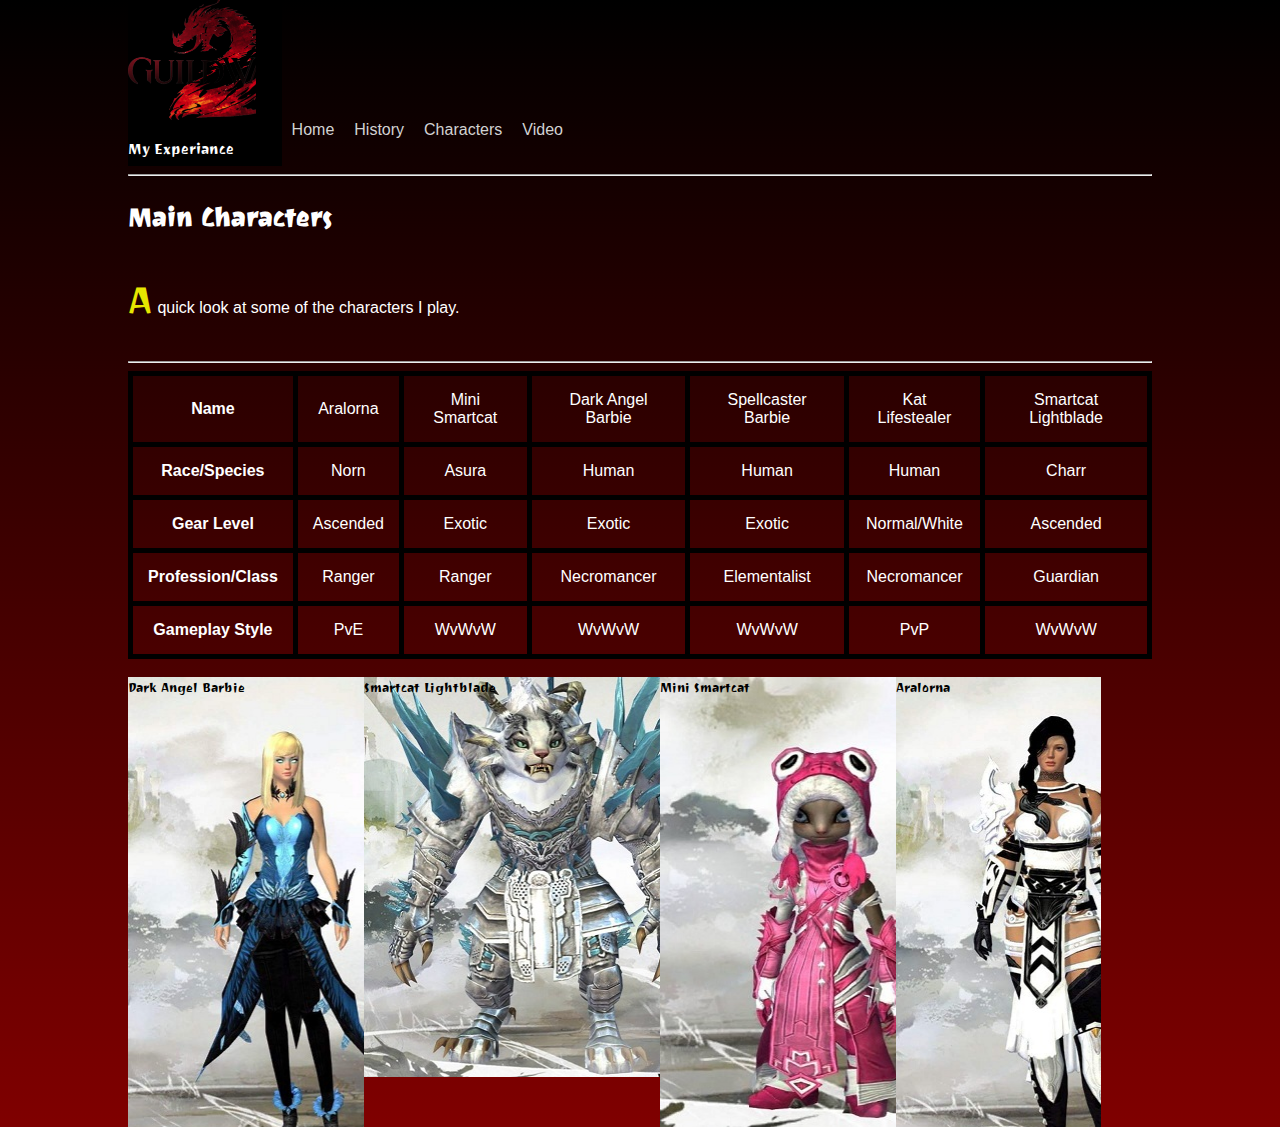
<file: html/characters.html>
<!DOCTYPE html>
<html lang="en">
<head>
<meta charset="utf-8" />
<link href="../css/assignment.css" rel="stylesheet" type="text/css">
<link href="https://fonts.googleapis.com/css?family=Ravi+Prakash" rel="stylesheet">
<title>Assignment</title>
</head>
<body>
<div class="container">
<header>
<div class="logo"><div class="lrglogo"></div> <br> 
<span class="smlogo">My Experiance</span></div>
<nav>
<a class="navigation" href="#">Home</a>
<a class="navigation" href="#">History</a>
<a class="navigation" href="#">Characters</a>
<a class="navigation" href="#">Video</a>
</nav>
</header>
<div class="section">
<hr />
<h1>Main Characters</h1>
<p id="para1"> A quick look at some of the characters I play. </p>
<hr />
<table> 
<tr>
<th> Name </th>
<td> Aralorna </td>
<td> Mini Smartcat </td>
<td> Dark Angel Barbie </td>
<td> Spellcaster Barbie </td>
<td> Kat Lifestealer </td>
<td> Smartcat Lightblade </td>
</tr>
<tr>
<th> Race/Species </th>
<td> Norn </td>
<td> Asura </td>
<td> Human </td>
<td> Human </td>
<td> Human </td>
<td> Charr </td>
</tr>
<tr>
<th> Gear Level </th>
<td> Ascended </td>
<td> Exotic </td>
<td> Exotic </td>
<td> Exotic </td>
<td> Normal/White </td>
<td> Ascended </td>
</tr>
<tr>
<th> Profession/Class </th>
<td> Ranger </td>
<td> Ranger </td>
<td> Necromancer </td>
<td> Elementalist </td>
<td> Necromancer </td>
<td> Guardian </td>
</tr>
<tr>
<th> Gameplay Style </th>
<td> PvE </td>
<td> WvWvW </td>
<td> WvWvW </td>
<td> WvWvW </td>
<td> PvP </td>
<td> WvWvW </td>
</tr>
</table>
</div>
<br />
<div class="barbie"> Dark Angel Barbie</div>
<div class="lightblade"> Smartcat Lightblade </div>
<div class="mini"> Mini Smartcat </div>
<div class="aralorna"> Aralorna </div>
</div>
</body>
</html>
<!--Was created on 28th of Sepetember 2016 by Jessica Pratt-->
</file>
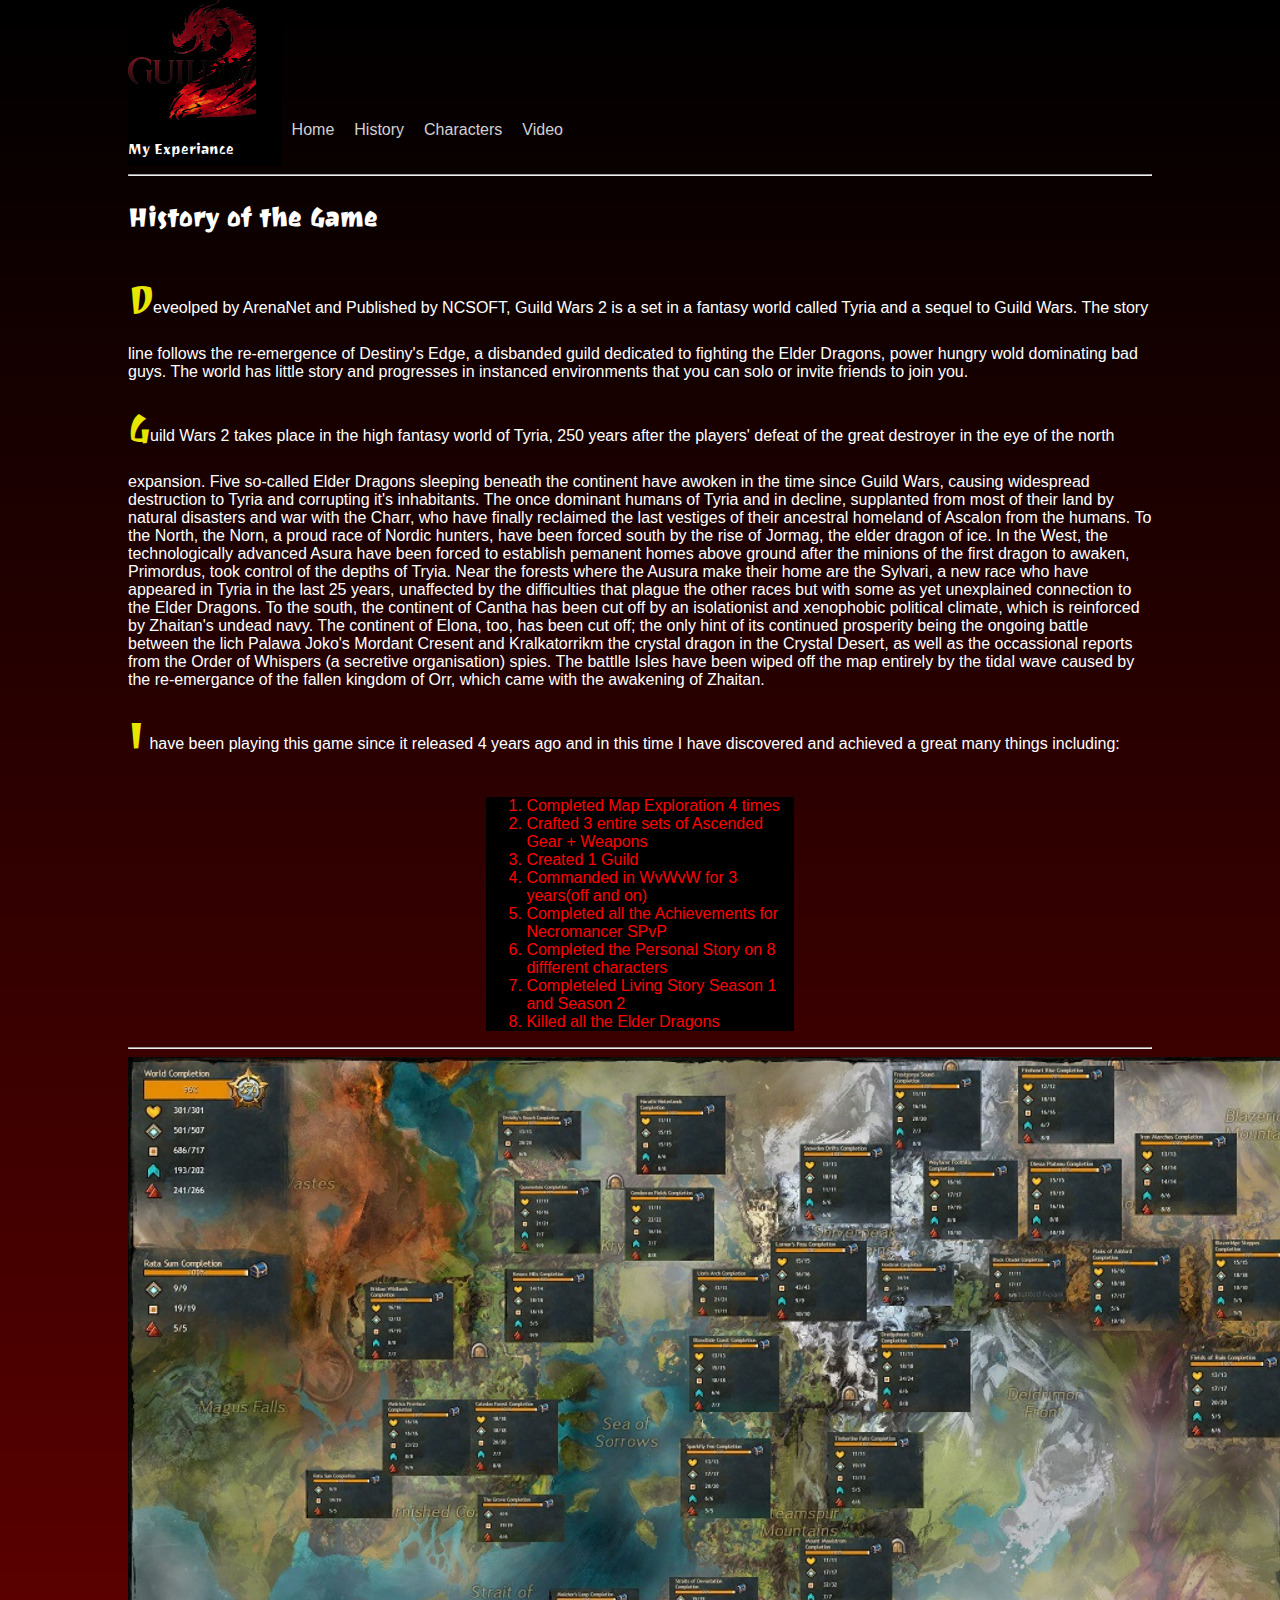
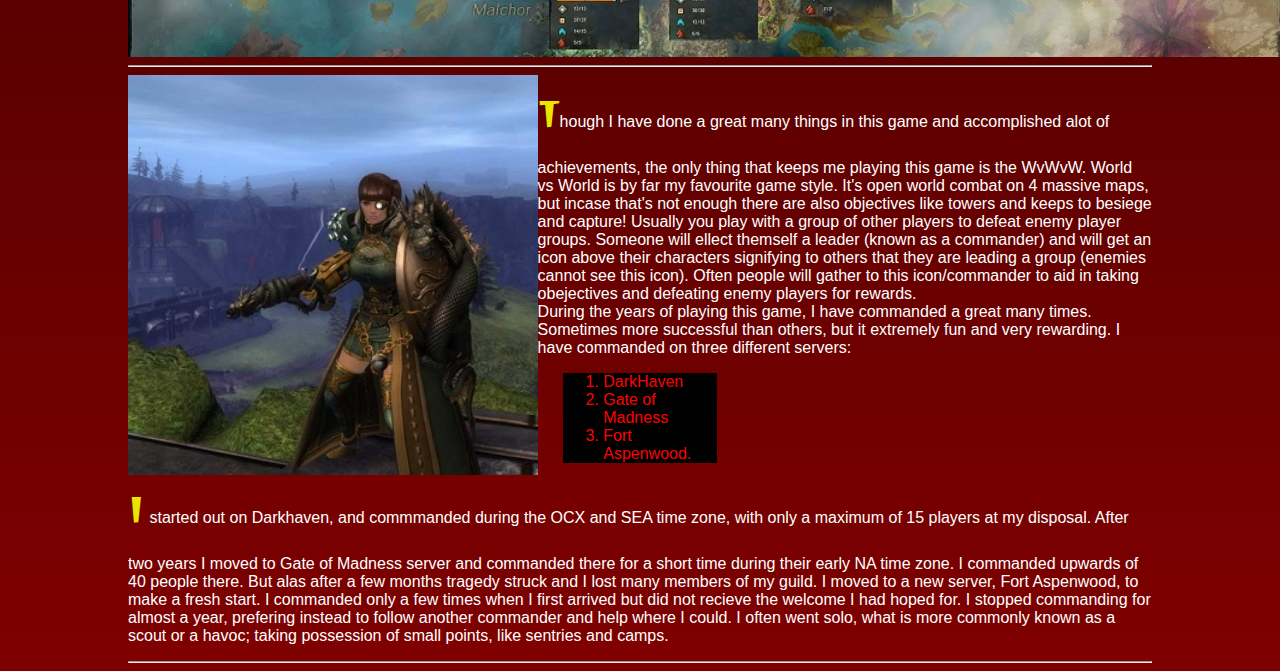
<file: html/history.html>
<!DOCTYPE html>
<html lang="en">
<head>
<meta charset="utf-8" />
<link href="../css/assignment.css" rel="stylesheet" type="text/css">
<link href="https://fonts.googleapis.com/css?family=Ravi+Prakash" rel="stylesheet">
<title>Assignment</title>
</head>
<body>
<div class="container">
<header>
<div class="logo"><div class="lrglogo"></div> <br> 
<span class="smlogo">My Experiance</span></div>
<nav>
<a class="navigation" href="#">Home</a>
<a class="navigation" href="#">History</a>
<a class="navigation" href="#">Characters</a>
<a class="navigation" href="#">Video</a>
</nav>
</header>
<div class="section">
<hr />
<h1> History of the Game</h1>
<p id="para1">Deveolped by ArenaNet and Published by NCSOFT, Guild Wars 2 is a set in a fantasy world called Tyria and a sequel to Guild Wars. 
The story line follows the re-emergence of Destiny's Edge, a disbanded guild dedicated to fighting the Elder Dragons, power hungry wold dominating bad guys. 
The world has little story and progresses in instanced environments that you can solo or invite friends to join you.</p>
<p id="para1">Guild Wars 2 takes place in the high fantasy world of Tyria, 250 years after the players' defeat of the great destroyer in the eye of the north expansion. 
Five so-called Elder Dragons sleeping beneath the continent have awoken in the time since Guild Wars, causing widespread destruction to Tyria and corrupting it's 
inhabitants. The once dominant humans of Tyria and in decline, supplanted from most of their land by natural disasters and war with the Charr, who have finally
reclaimed the last vestiges of their ancestral homeland of Ascalon from the humans. To the North, the Norn, a proud race of Nordic hunters, have been forced south by the rise of 
Jormag, the elder dragon of ice. In the West, the technologically advanced Asura have been forced to establish pemanent homes above ground after the minions of the 
first dragon to awaken, Primordus, took control of the depths of Tryia. Near the forests where the Ausura make their home are the Sylvari, a new race who have appeared in 
Tyria in the last 25 years, unaffected by the difficulties that plague the other races but with some as yet unexplained connection to the Elder Dragons.
To the south, the continent of Cantha has been cut off by an isolationist and xenophobic political climate, which is reinforced by Zhaitan's undead navy. The continent of Elona, 
too, has been cut off; the only hint of its continued prosperity being the ongoing battle between the lich Palawa Joko's Mordant Cresent and Kralkatorrikm the crystal 
dragon in the Crystal Desert, as well as the occassional reports from the Order of Whispers (a secretive organisation) spies. The battlle Isles have been wiped off the map entirely
 by the tidal wave caused by the re-emergance of the fallen kingdom of Orr, which came with the awakening of Zhaitan. </p>
<p id="para1">I have been playing this game since it released 4 years ago and in this time I have discovered and achieved a great many things including:</p>

<div class="container2"> 
	<div id="list"><ol>
	<li>Completed Map Exploration 4 times<br /></li>
	<li>Crafted 3 entire sets of Ascended Gear + Weapons<br /></li>
	<li>Created 1 Guild<br /></li>
	<li>Commanded in WvWvW for 3 years(off and on) <br /> </li>
	<li>Completed all the Achievements for Necromancer SPvP<br /></li>
	<li>Completed the Personal Story on 8 diffferent characters<br /></li>
	<li>Completeled Living Story Season 1 and Season 2<br /></li>
	<li>Killed all the Elder Dragons</li>
	</ol></div>
</div>
<hr />
<div class="map-completion"> </div>
<hr />
<div class="engineer"> </div>
<p id="para2">Though I have done a great many things in this game and accomplished alot of achievements, the only thing that keeps me playing this game is the WvWvW. 
World vs World is by far my favourite game style. It's open world combat on 4 massive maps, but incase that's not enough there are also objectives like towers and keeps to besiege 
and capture! Usually you play with a group of other players to defeat enemy player groups. Someone will ellect themself a leader (known as a commander) and will get an icon above their characters 
signifying to others that they are leading a group (enemies cannot see this icon). Often people will gather to this icon/commander to aid in taking obejectives and defeating enemy players for 
rewards. <br />
During the years of playing this game, I have commanded a great many times. Sometimes more successful than others, but it extremely fun and very rewarding. I have commanded on three different servers:</p>
<div id="list2"> <ol>
<li>DarkHaven</li>
<li>Gate of Madness</li>
<li>Fort Aspenwood.</li>
</ol></div>
<p id="para2">I started out on Darkhaven, and commmanded during the OCX and SEA time zone, with only a maximum of 15 players at my disposal. After two years I moved to Gate of Madness 
server and commanded there for a short time during their early NA time zone. I commanded upwards of 40 people there. But alas after a few months tragedy struck and I lost many members of my guild. 
I moved to a new server, Fort Aspenwood, to make a fresh start. I commanded only a few times when I first arrived but did not recieve the welcome I had hoped for. I stopped commanding for almost a year, 
prefering instead to follow another commander and help where I could. I often went solo, what is more commonly known as a scout or a havoc; taking possession of small points, like sentries and camps. </p>
<hr />
</div>
</div>
</body>
</html>
</file>
<file: css/assignment.css>
.container{
margin:auto; 
padding:0;
width:80%;
}
header {
display: table;
width:100%;
}
.lrglogo {
background-image: url("../images/logo.png");
width:70%;
min-height: 100px;
background-repeat: no-repeat;
background-position: 0% 0%;
background-size: cover;
padding:10px;
}
.smlogo {
font-family:'Ravi Prakash', cursive;
font-size: large;
font-weight: lighter;
color:#FFFFFF
}
.logo {
width: 15%;
display: inline-table;
background-color: #000000;
}
nav {
width: 70%;
display: inline-table;
vertical-align: middle;
font-family: Gotham, "Helvetica Neue", Helvetica, Arial, sans-serif;
}
.navigation {
margin:10px
}
.container header nav a {
	text-decoration:none;
}
.container header nav a:link{
	color:#d2d2d2;
}
.container header nav a:hover{
	color: #4ddcff;
}
.container header nav a:visited {
	color: #ffffff;
}
.section{
font-family:"Gill Sans", Helvetica, Arial, sans-serif;
color: #FFFFFF;
}
.section3{
font-family:"Gill Sans", Helvetica, Arial, sans-serif;
color: #FFFFFF;
text-align: center;
}
.container2{
text-align: center;
width:100%;
}
#list {
font-family:"Gill Sans", Helvetica, Arial, sans-serif;
color: #FF0000;
background-color: #000000;
margin: 0 auto;
display: block;
width:30%;
text-align: left;
}
#list2 {
font-family:"Gill Sans", Helvetica, Arial, sans-serif;
color: #FF0000;
background-color: #000000;
margin: 0 auto;
display: block;
width:15%;
text-align: left;
}
ol {
list-style-position: outside;
}
#para1:first-letter {
font-family:'Ravi Prakash', cursive;
font-size:300%;
color:#e6e600;
}
#para2:first-letter{
font-family:'Ravi Prakash', cursive;
font-size:300%;
color:#e6e600;
width:60%;
}
.snow {
width: 100%;
min-height: 450px;
background-size: cover;
background-image: url(../images/snow.jpeg);
background-repeat: no-repeat;
background-position: 0% 0%;
}
.thegrove{
width: 100%;
min-height: 450px;
background-size: cover;
background-image: url(../images/thegrove.jpg);
background-repeat: no-repeat;
background-position: 0% 0%;
}
.map-completion {
width: 1200px;
min-height: 600px;
background-size: cover;
background-image: url(../images/map-completion.jpg);
background-repeat: no-repeat;
background-position: 0% 0%;
margin: 0 auto;
}
.engineer {
width: 40%;
min-height: 400px;
background-size: cover;
background-image: url(../images/engineer.jpg);
background-repeat: no-repeat;
background-position: 0% 0%;
float: left;
}
.barbie {
width: 23%;
min-height:450px;
background-image: url(../images/barbie.jpeg);
background-repeat: no-repeat;
background-position: 0% 0%;
font-family:'Ravi Prakash', cursive;
text-align: left;
margin-left: 0%;
margin-right: auto;
float: left;
}
.lightblade {
width:29%;
min-height:450px;
background-image: url(../images/lightblade.jpg);
background-repeat: no-repeat;
background-position: 0% 0%;
font-family:'Ravi Prakash', cursive;
text-align: left;
margin-left: auto;
margin-right: auto;
float: left;
}
.aralorna {
width: 20%;
min-height:450px;
background-image: url(../images/aralorna.jpeg);
background-repeat: no-repeat;
background-position: 0% 0%;
font-family:'Ravi Prakash', cursive;
text-align: left;
margin-left: auto;
margin-right: auto;
float: left;
}
.mini {
width:23%;
min-height:450px;
background-image: url(../images/mini.jpg);
background-repeat: no-repeat;
background-position: 0% 0%;
font-family:'Ravi Prakash', cursive;
text-align: left;
margin-left: auto;
margin-right: auto;
float: left;
}
#share-buttons img {
width: 35px;
padding: 5px;
border: 0;
box-shadow: 0;
display: inline;
}
body{
	height:100%;
	background-color:#ffffff;
	margin: 0;
	padding:0;
	/*Safari 4-5, Chrome 1-9*/
	background: -webkit-gradient(linear,0% 0%, 0% 200%, from(#000000), to(#FF0000));
	/*Safari 5.1, Chrome 10+ */
	background:-webkit-linear-gradient(top, #000000),(#FF0000);
	/*Firefox 3.6*/
	background: -moz-linear-gradient(top, #000000),(#FF0000);
	/* IE 10 */
	background: -ms-linear-gradient(top, #000000),(#FF0000);
	/* Opera 11.10+ */
	background: -o-linear-gradient(top, #000000), (#FF0000);
}
h1{
font-family:'Ravi Prakash', cursive;
color:#FFFFFF;
}
table {
	width:100%;
	float: center;
}
table, th, td {
    border: 5px solid black;
	border-collapse: collapse;
	text-align: center;
}
th, td {
	padding: 15px;
}
</file>
